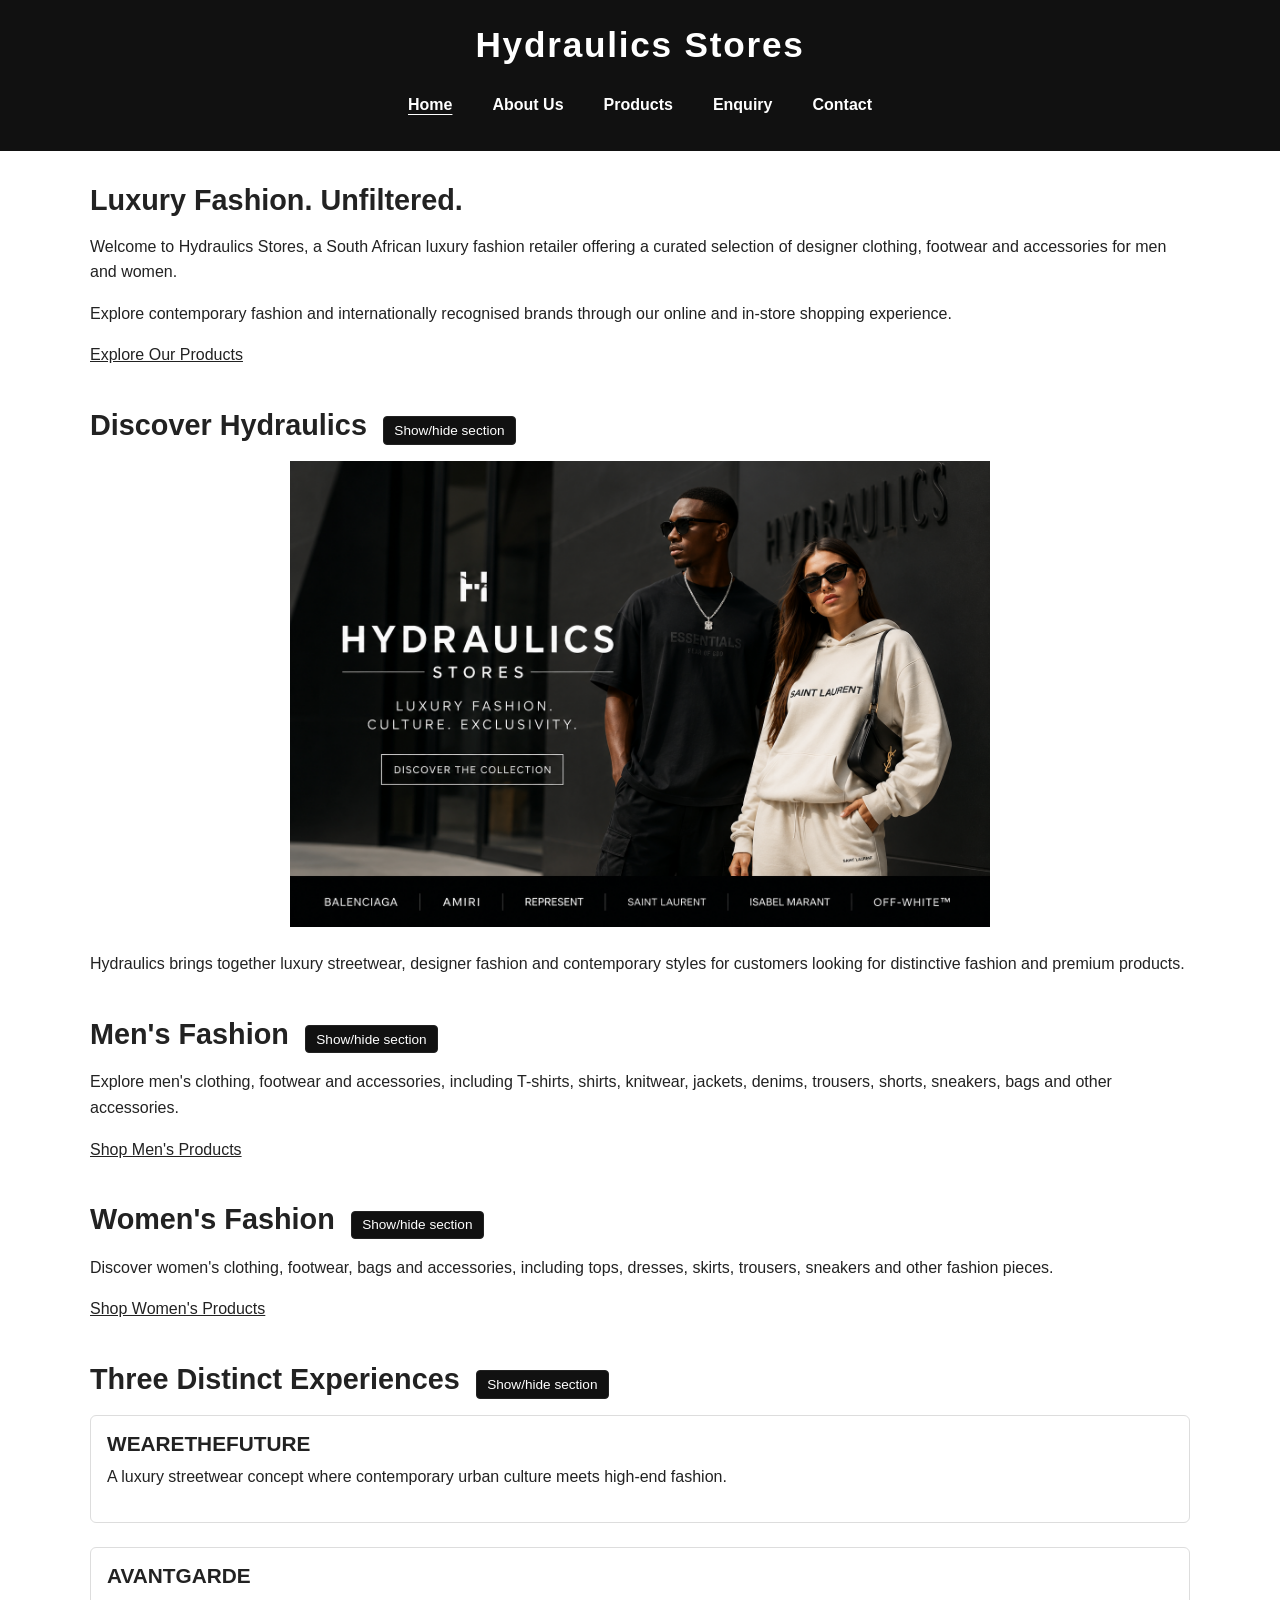
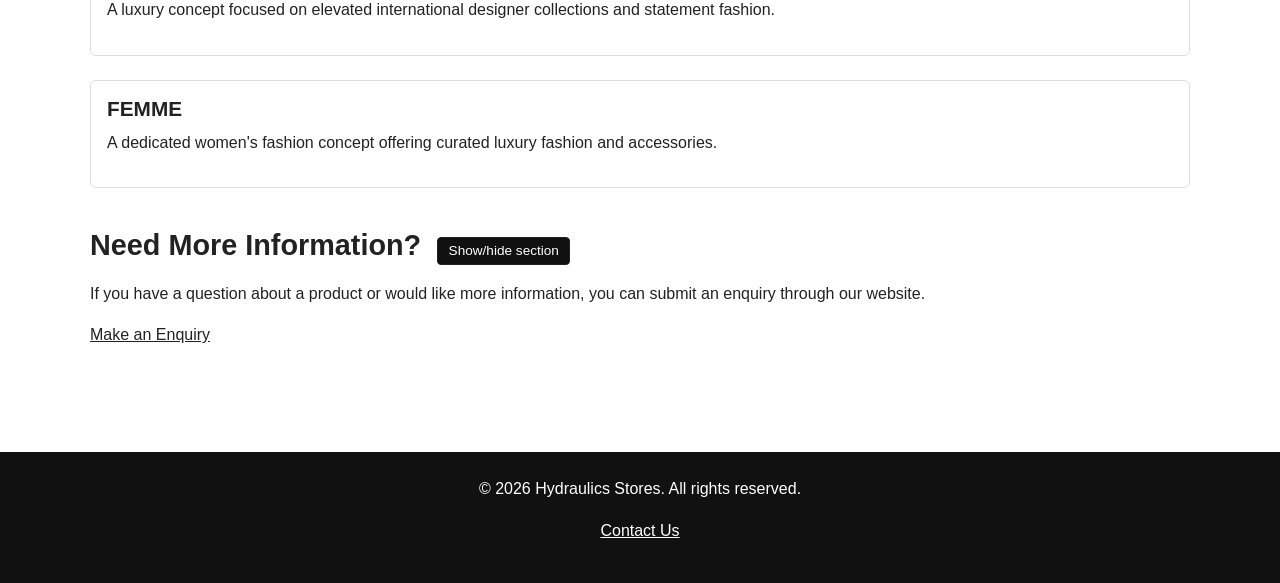
<file: index.html>
<!DOCTYPE html>
<html lang="en">
<head>
    <meta charset="UTF-8">
    <meta name="viewport" content="width=device-width, initial-scale=1.0">
    <meta name="description" content="Explore Hydraulics Stores, a South African fashion retailer offering contemporary clothing, designer footwear, bags and accessories.">
    <meta name="robots" content="index,follow">
    <meta name="theme-color" content="#111111">
    <title>Hydraulics Stores | Designer Fashion, Footwear and Accessories</title>
    <link rel="stylesheet" href="CSS/style.css">
</head>

<body>

    <!-- Header containing the website name and main navigation -->
    <header>

        <h1>Hydraulics Stores</h1>

        <!-- Main navigation menu -->
        <nav>
            <a href="index.html">Home</a>
            <a href="about.html">About Us</a>
            <a href="products.html">Products</a>
            <a href="enquiry.html">Enquiry</a>
            <a href="contact.html">Contact</a>
        </nav>

    </header>

    <!-- Main content of the homepage -->
    <main>

        <!-- Hero section introducing the brand -->
        <section>

            <h2>Luxury Fashion. Unfiltered.</h2>

            <p>
                Welcome to Hydraulics Stores, a South African luxury fashion
                retailer offering a curated selection of designer clothing,
                footwear and accessories for men and women.
            </p>

            <p>
                Explore contemporary fashion and internationally recognised
                brands through our online and in-store shopping experience.
            </p>

            <a href="products.html">Explore Our Products</a>

        </section>

        <!-- Homepage image placeholder -->
        <section>

            <h2>Discover Hydraulics</h2>

            <!-- Replace this placeholder with an appropriately sourced
                 Hydraulics Stores image in the images folder. -->

            <img src="IMAGES/hydraulics-home.png"
     alt="Hydraulics Stores luxury fashion collection"
     width="700">

            <p>
                Hydraulics brings together luxury streetwear, designer
                fashion and contemporary styles for customers looking for
                distinctive fashion and premium products.
            </p>

        </section>

        <!-- Men's fashion section -->
        <section>

            <h2>Men's Fashion</h2>

            <p>
                Explore men's clothing, footwear and accessories, including
                T-shirts, shirts, knitwear, jackets, denims, trousers,
                shorts, sneakers, bags and other accessories.
            </p>

            <a href="products.html">Shop Men's Products</a>

        </section>

        <!-- Women's fashion section -->
        <section>

            <h2>Women's Fashion</h2>

            <p>
                Discover women's clothing, footwear, bags and accessories,
                including tops, dresses, skirts, trousers, sneakers and
                other fashion pieces.
            </p>

            <a href="products.html">Shop Women's Products</a>

        </section>

        <!-- Hydraulics concepts section -->
        <section>

            <h2>Three Distinct Experiences</h2>

            <article>

                <h3>WEARETHEFUTURE</h3>

                <p>
                    A luxury streetwear concept where contemporary urban
                    culture meets high-end fashion.
                </p>

            </article>

            <article>

                <h3>AVANTGARDE</h3>

                <p>
                    A luxury concept focused on elevated international
                    designer collections and statement fashion.
                </p>

            </article>

            <article>

                <h3>FEMME</h3>

                <p>
                    A dedicated women's fashion concept offering curated
                    luxury fashion and accessories.
                </p>

            </article>

        </section>

        <!-- Call to action -->
        <section>

            <h2>Need More Information?</h2>

            <p>
                If you have a question about a product or would like more
                information, you can submit an enquiry through our website.
            </p>

            <a href="enquiry.html">Make an Enquiry</a>

        </section>

    </main>

    <!-- Footer -->
    <footer>

        <p>
            &copy; 2026 Hydraulics Stores. All rights reserved.
        </p>

        <p>
            <a href="contact.html">Contact Us</a>
        </p>

    </footer>

    <script src="JS/script.js" defer></script>
</body>
</html>
</file>
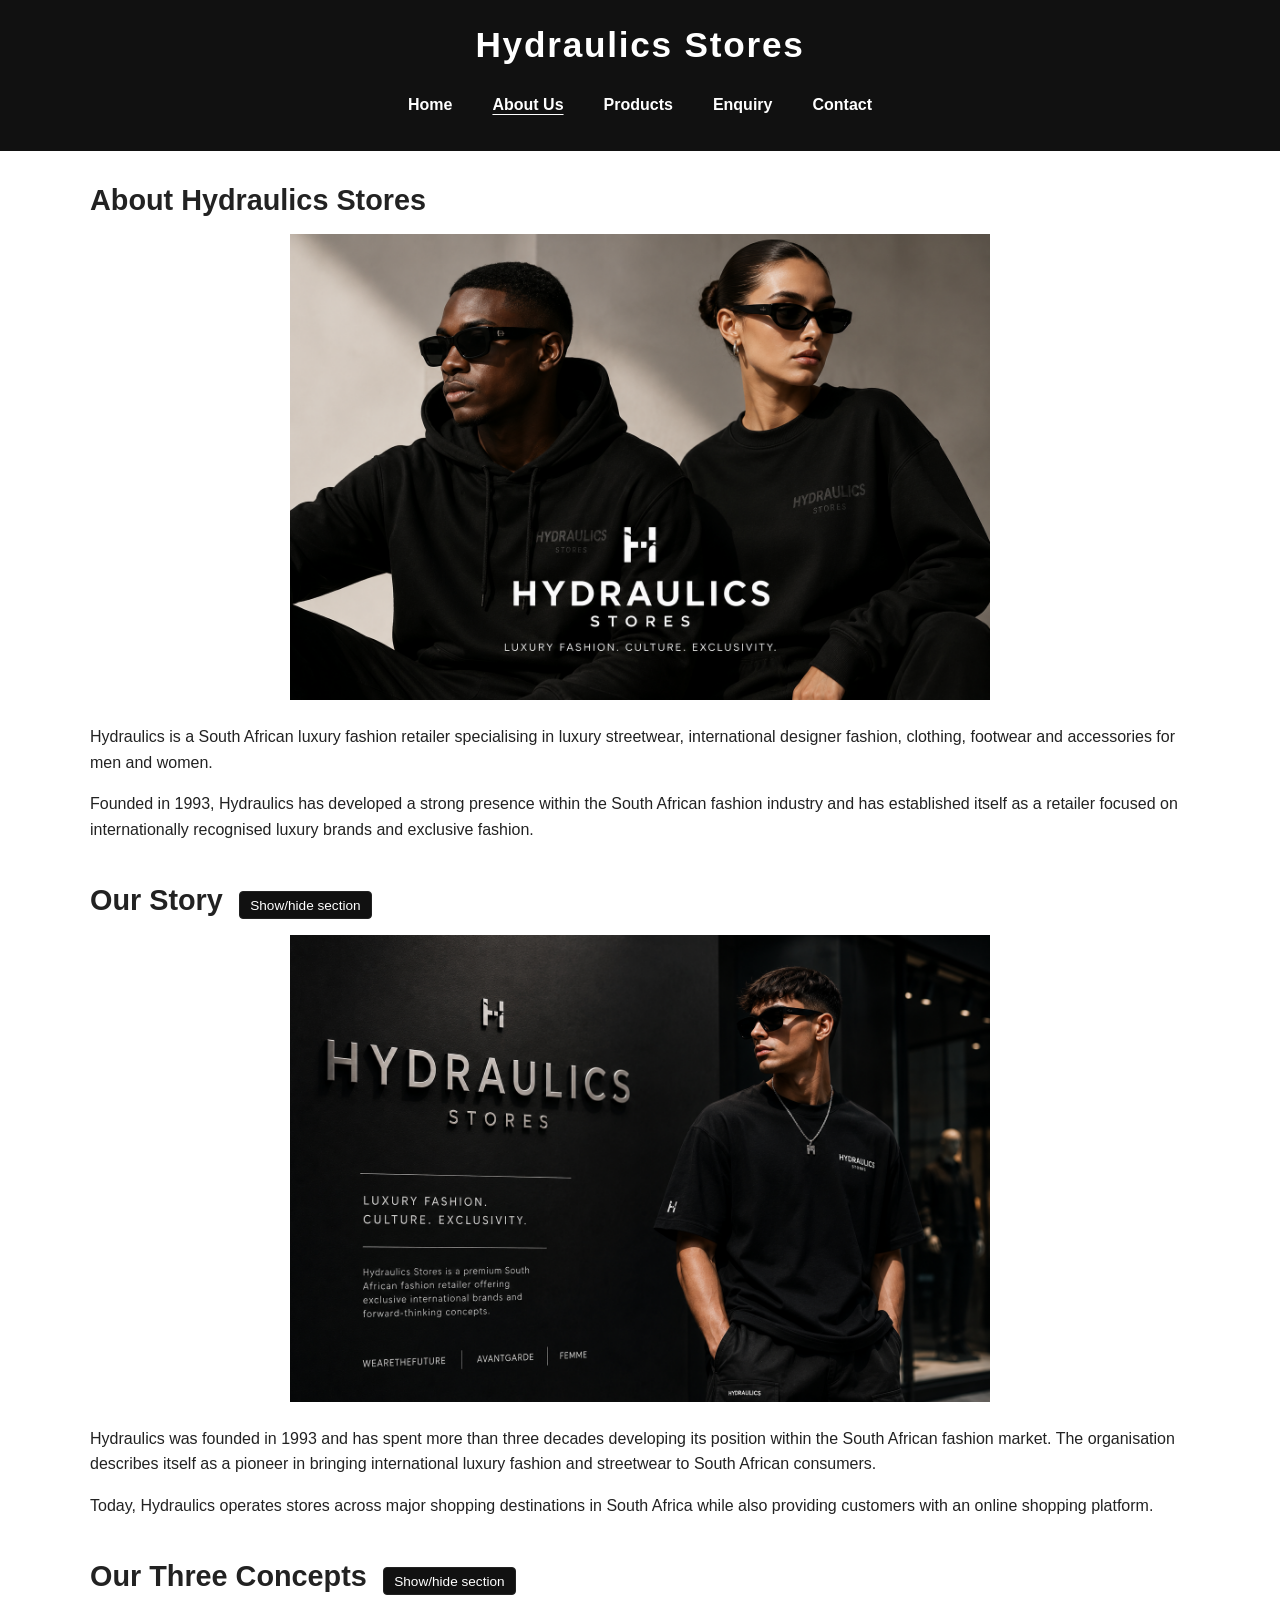
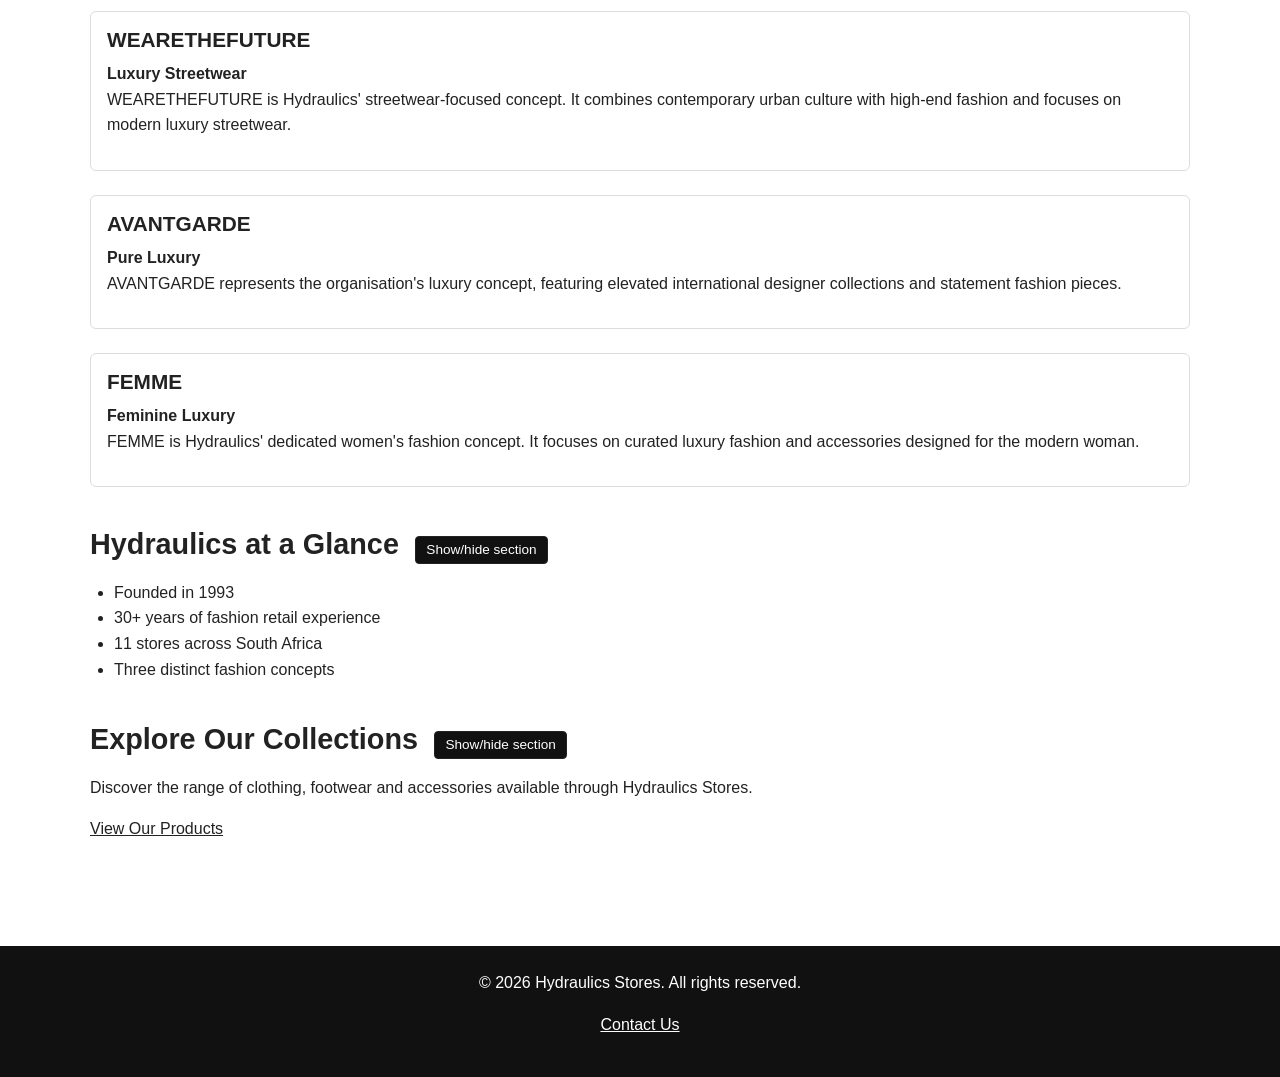
<file: about.html>
<!DOCTYPE html>
<html lang="en">
<head>
    <meta charset="UTF-8">
    <meta name="viewport" content="width=device-width, initial-scale=1.0">
    <meta name="description" content="Learn about Hydraulics Stores, its fashion identity, retail background and contemporary designer clothing, footwear and accessories.">
    <meta name="robots" content="index,follow">
    <meta name="theme-color" content="#111111">
    <title>About Hydraulics Stores | Our Story and Fashion Concepts</title>
    <link rel="stylesheet" href="CSS/style.css">
</head>

<body>

    <!-- Header containing the website name and main navigation -->
    <header>

        <h1>Hydraulics Stores</h1>

        <!-- Main navigation menu -->
        <nav>
            <a href="index.html">Home</a>
            <a href="about.html">About Us</a>
            <a href="products.html">Products</a>
            <a href="enquiry.html">Enquiry</a>
            <a href="contact.html">Contact</a>
        </nav>

    </header>

    <!-- Main content of the About Us page -->
    <main>

        <!-- Introduction to Hydraulics Stores -->
        <section>

            <h2>About Hydraulics Stores</h2>
             <img src="IMAGES/hydraulics-brand.png"
     alt="Hydraulics Stores brand and fashion collection"
     width="700">
            <p>
                Hydraulics is a South African luxury fashion retailer
                specialising in luxury streetwear, international designer
                fashion, clothing, footwear and accessories for men and women.
            </p>

            <p>
                Founded in 1993, Hydraulics has developed a strong presence
                within the South African fashion industry and has established
                itself as a retailer focused on internationally recognised
                luxury brands and exclusive fashion.
            </p>

        </section>

        <!-- Organisation history -->
        <section>

            <h2>Our Story</h2>
             <img src="IMAGES/hydraulics-about.png"
     alt="Hydraulics Stores fashion and brand story"
     width="700">
            <p>
                Hydraulics was founded in 1993 and has spent more than three
                decades developing its position within the South African
                fashion market. The organisation describes itself as a
                pioneer in bringing international luxury fashion and
                streetwear to South African consumers.
            </p>

            <p>
                Today, Hydraulics operates stores across major shopping
                destinations in South Africa while also providing customers
                with an online shopping platform.
            </p>

        </section>

        <!-- Organisation concepts -->
        <section>

            <h2>Our Three Concepts</h2>

            <!-- WEARETHEFUTURE -->
            <article>

                <h3>WEARETHEFUTURE</h3>

                <h4>Luxury Streetwear</h4>

                <p>
                    WEARETHEFUTURE is Hydraulics' streetwear-focused concept.
                    It combines contemporary urban culture with high-end
                    fashion and focuses on modern luxury streetwear.
                </p>

            </article>

            <!-- AVANTGARDE -->
            <article>

                <h3>AVANTGARDE</h3>

                <h4>Pure Luxury</h4>

                <p>
                    AVANTGARDE represents the organisation's luxury concept,
                    featuring elevated international designer collections
                    and statement fashion pieces.
                </p>

            </article>

            <!-- FEMME -->
            <article>

                <h3>FEMME</h3>

                <h4>Feminine Luxury</h4>

                <p>
                    FEMME is Hydraulics' dedicated women's fashion concept.
                    It focuses on curated luxury fashion and accessories
                    designed for the modern woman.
                </p>

            </article>

        </section>

        <!-- Organisation statistics -->
        <section>

            <h2>Hydraulics at a Glance</h2>

            <ul>
                <li>Founded in 1993</li>
                <li>30+ years of fashion retail experience</li>
                <li>11 stores across South Africa</li>
                <li>Three distinct fashion concepts</li>
            </ul>

        </section>

        <!-- Link to products -->
        <section>

            <h2>Explore Our Collections</h2>

            <p>
                Discover the range of clothing, footwear and accessories
                available through Hydraulics Stores.
            </p>

            <a href="products.html">View Our Products</a>

        </section>

    </main>

    <!-- Footer -->
    <footer>

        <p>
            &copy; 2026 Hydraulics Stores. All rights reserved.
        </p>

        <p>
            <a href="contact.html">Contact Us</a>
        </p>

    </footer>

    <script src="JS/script.js" defer></script>
</body>
</html>
</file>
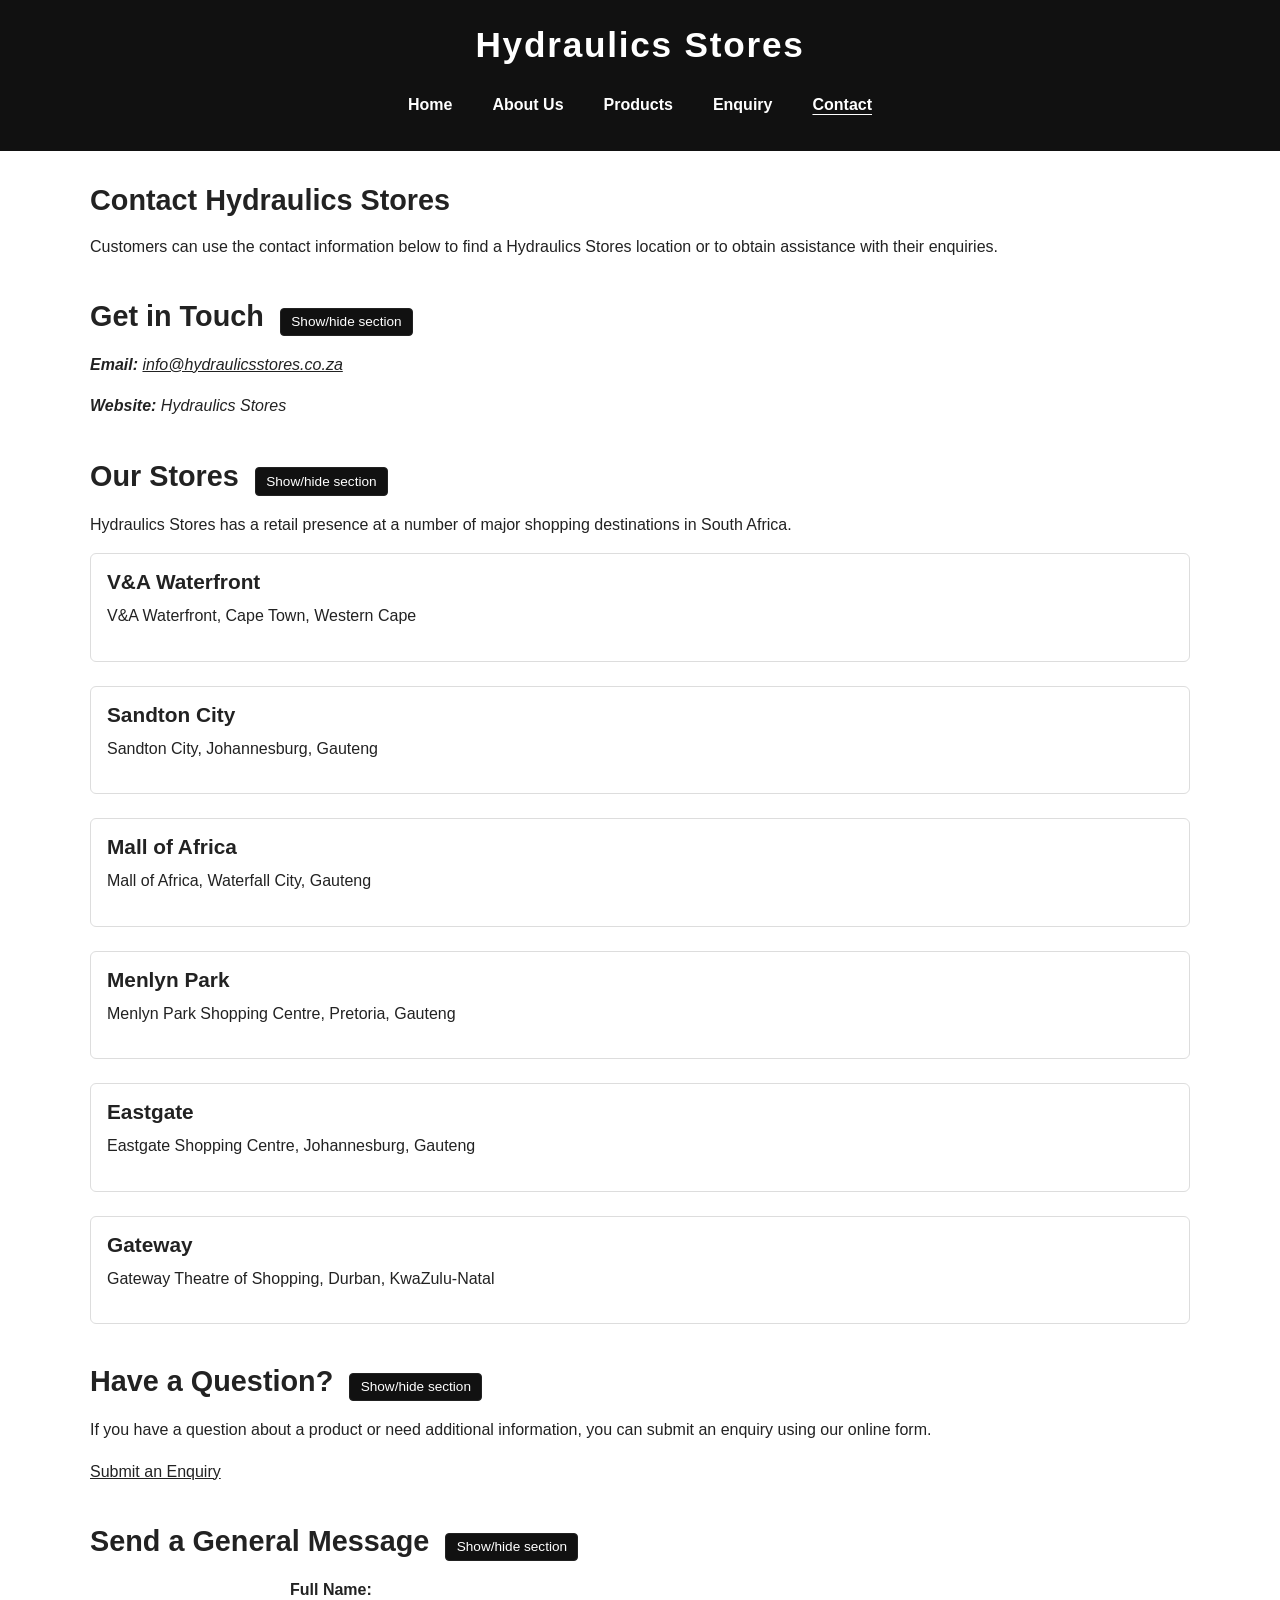
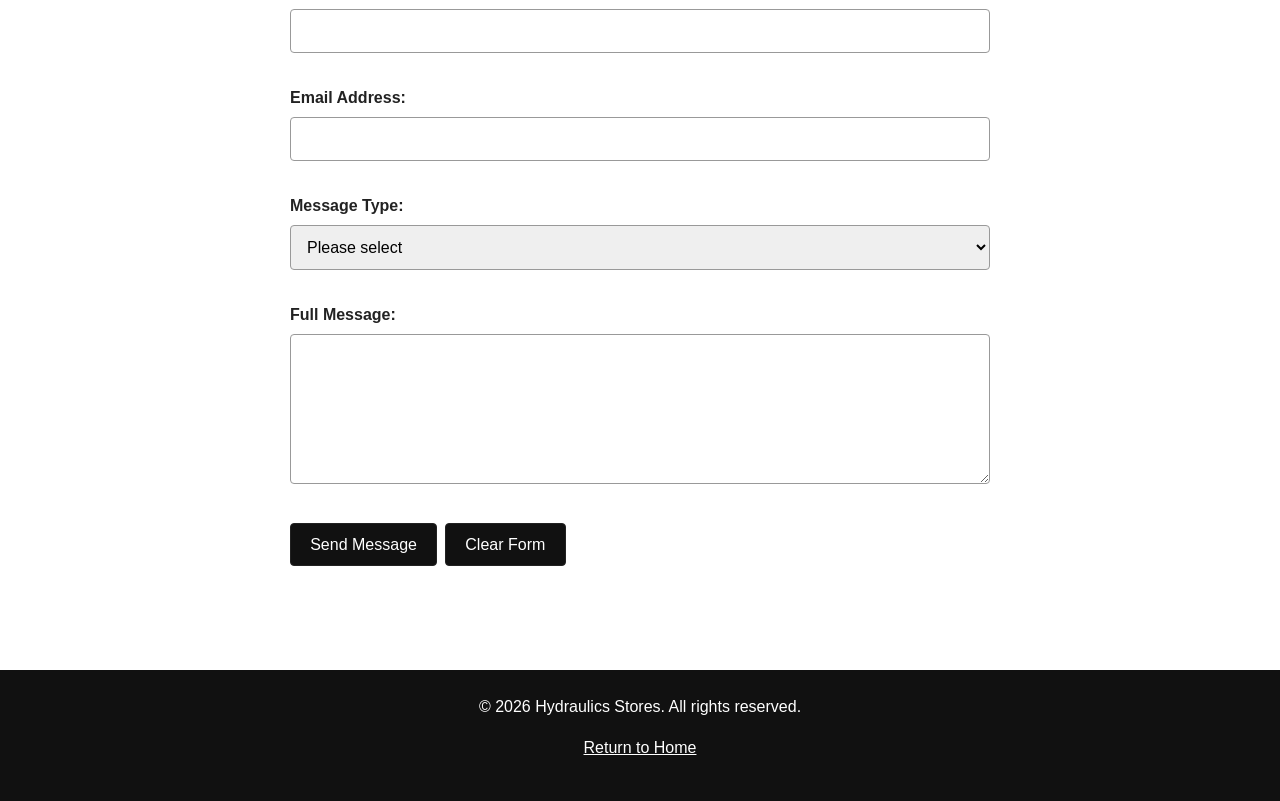
<file: contact.html>
<!DOCTYPE html>
<html lang="en">
<head>
    <meta charset="UTF-8">
    <meta name="viewport" content="width=device-width, initial-scale=1.0">
    <meta name="description" content="Find Hydraulics Stores contact information and send a general message or customer enquiry.">
    <meta name="robots" content="index,follow">
    <meta name="theme-color" content="#111111">
    <title>Contact Hydraulics Stores | Customer Enquiries</title>
    <link rel="stylesheet" href="CSS/style.css">
</head>

<body>

    <!-- Header containing the website name and main navigation -->
    <header>

        <h1>Hydraulics Stores</h1>

        <!-- Main navigation menu -->
        <nav>
            <a href="index.html">Home</a>
            <a href="about.html">About Us</a>
            <a href="products.html">Products</a>
            <a href="enquiry.html">Enquiry</a>
            <a href="contact.html">Contact</a>
        </nav>

    </header>

    <!-- Main content of the Contact page -->
    <main>

        <!-- Contact introduction -->
        <section>

            <h2>Contact Hydraulics Stores</h2>

            <p>
                Customers can use the contact information below to find
                a Hydraulics Stores location or to obtain assistance with
                their enquiries.
            </p>

        </section>

        <!-- General contact information -->
        <section>

            <h2>Get in Touch</h2>

            <address>

                <p>
                    <strong>Email:</strong>
                    <a href="mailto:info@hydraulicsstores.co.za">
                        info@hydraulicsstores.co.za
                    </a>
                </p>

                <p>
                    <strong>Website:</strong>
                    Hydraulics Stores
                </p>

            </address>

        </section>

        <!-- Store locations -->
        <section>

            <h2>Our Stores</h2>

            <p>
                Hydraulics Stores has a retail presence at a number of
                major shopping destinations in South Africa.
            </p>

            <!-- V&A Waterfront -->
            <article>

                <h3>V&A Waterfront</h3>

                <p>
                    V&A Waterfront, Cape Town, Western Cape
                </p>

            </article>

            <!-- Sandton City -->
            <article>

                <h3>Sandton City</h3>

                <p>
                    Sandton City, Johannesburg, Gauteng
                </p>

            </article>

            <!-- Mall of Africa -->
            <article>

                <h3>Mall of Africa</h3>

                <p>
                    Mall of Africa, Waterfall City, Gauteng
                </p>

            </article>

            <!-- Menlyn Park -->
            <article>

                <h3>Menlyn Park</h3>

                <p>
                    Menlyn Park Shopping Centre, Pretoria, Gauteng
                </p>

            </article>

            <!-- Eastgate -->
            <article>

                <h3>Eastgate</h3>

                <p>
                    Eastgate Shopping Centre, Johannesburg, Gauteng
                </p>

            </article>

            <!-- Gateway -->
            <article>

                <h3>Gateway</h3>

                <p>
                    Gateway Theatre of Shopping, Durban, KwaZulu-Natal
                </p>

            </article>

        </section>

        <!-- Enquiry call to action -->
        <section>

            <h2>Have a Question?</h2>

            <p>
                If you have a question about a product or need additional
                information, you can submit an enquiry using our online form.
            </p>

            <a href="enquiry.html">Submit an Enquiry</a>

        </section>


        <section aria-labelledby="contact-form-heading">
            <h2 id="contact-form-heading">Send a General Message</h2>
            <form action="#" method="post" id="contact-form">
                <p><label for="contact-name">Full Name:</label><input type="text" id="contact-name" name="name" autocomplete="name" minlength="2" maxlength="80" required></p>
                <p><label for="contact-email">Email Address:</label><input type="email" id="contact-email" name="email" autocomplete="email" maxlength="254" required></p>
                <p><label for="message-type">Message Type:</label><select id="message-type" name="message-type" required><option value="">Please select</option><option value="general">General question</option><option value="product">Product question</option><option value="store">Store information</option><option value="feedback">Feedback</option></select></p>
                <p><label for="contact-message">Full Message:</label><textarea id="contact-message" name="message" rows="6" minlength="10" maxlength="1500" required></textarea></p>
                <p><button type="submit">Send Message</button><button type="reset">Clear Form</button></p>
            </form>
        </section>

    </main>

    <!-- Footer -->
    <footer>

        <p>
            &copy; 2026 Hydraulics Stores. All rights reserved.
        </p>

        <p>
            <a href="index.html">Return to Home</a>
        </p>

    </footer>

    <script src="JS/script.js" defer></script>
</body>
</html>
</file>
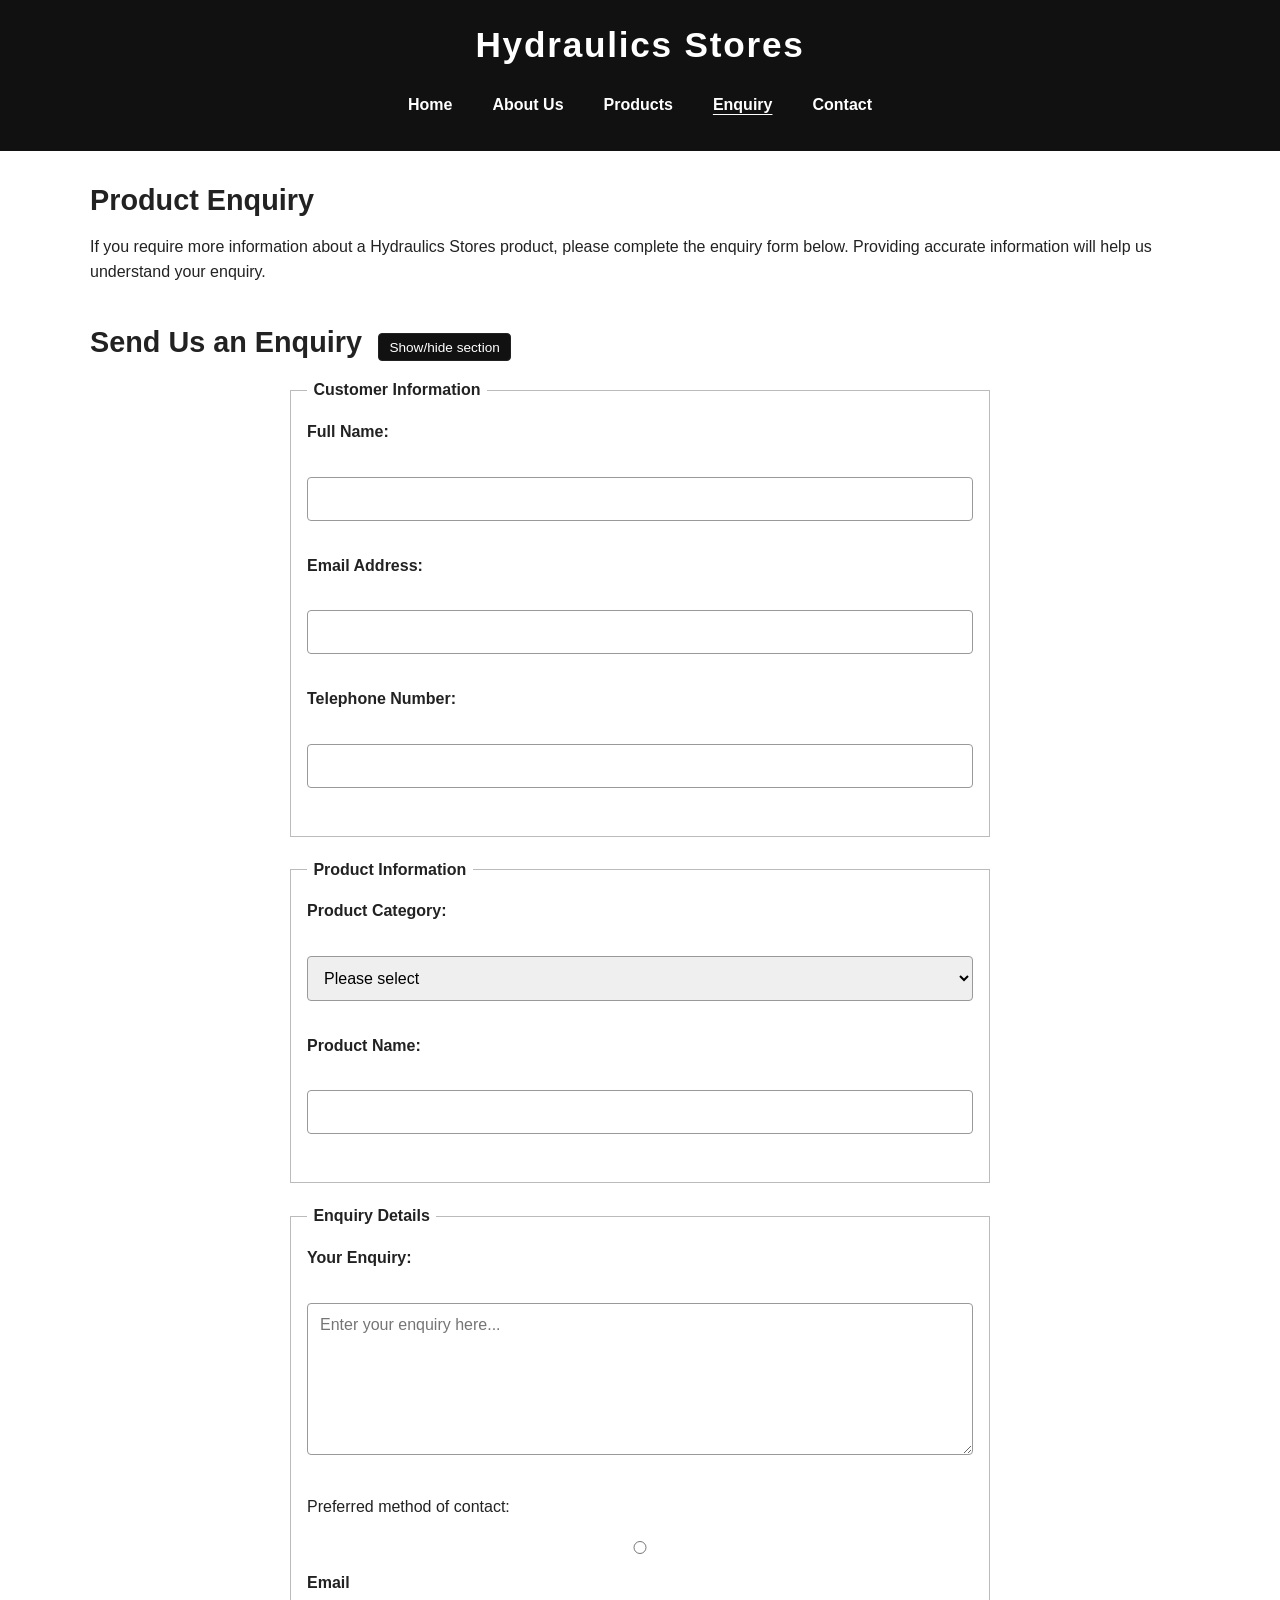
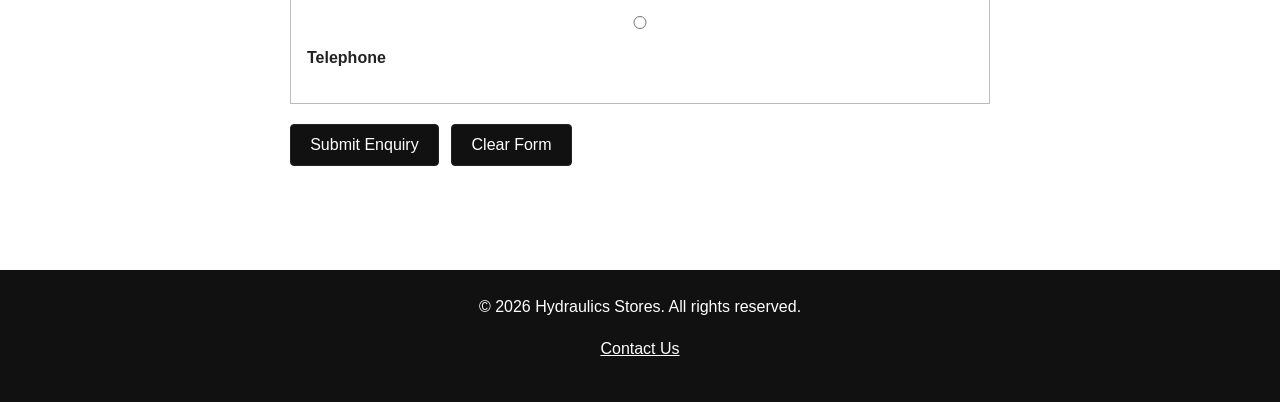
<file: enquiry.html>
<!DOCTYPE html>
<html lang="en">
<head>
    <meta charset="UTF-8">
    <meta name="viewport" content="width=device-width, initial-scale=1.0">
    <meta name="description" content="Ask a question about clothing, footwear, accessories or brands featured on the Hydraulics Stores website.">
    <meta name="robots" content="index,follow">
    <meta name="theme-color" content="#111111">
    <title>Product Enquiry | Hydraulics Stores</title>
    <link rel="stylesheet" href="CSS/style.css">
</head>

<body>

    <!-- Header containing the website name and navigation -->
    <header>
        <h1>Hydraulics Stores</h1>

        <!-- Main navigation menu -->
        <nav>
            <a href="index.html">Home</a>
            <a href="about.html">About Us</a>
            <a href="products.html">Products</a>
            <a href="enquiry.html">Enquiry</a>
            <a href="contact.html">Contact</a>
        </nav>
    </header>

    <!-- Main content of the enquiry page -->
    <main>

        <!-- Introduction to the enquiry page -->
        <section>
            <h2>Product Enquiry</h2>

            <p>
                If you require more information about a Hydraulics Stores
                product, please complete the enquiry form below. Providing
                accurate information will help us understand your enquiry.
            </p>
        </section>

        <!-- Customer enquiry form -->
        <section>
            <h2>Send Us an Enquiry</h2>

            <form action="#" method="post" id="enquiry-form">

                <!-- Personal information -->
                <fieldset>

                    <legend>Customer Information</legend>

                    <p>
                        <label for="full-name">Full Name:</label><br>
                        <input
                            type="text"
                            id="full-name"
                            name="full-name"
                            minlength="2" maxlength="80" autocomplete="name" required
                        >
                    </p>

                    <p>
                        <label for="email">Email Address:</label><br>
                        <input
                            type="email"
                            id="email"
                            name="email"
                            maxlength="254" autocomplete="email" required
                        >
                    </p>

                    <p>
                        <label for="phone">Telephone Number:</label><br>
                        <input
                            type="tel"
                            id="phone"
                            name="phone"
                            autocomplete="tel"
                        >
                    </p>

                </fieldset>

                <!-- Product information -->
                <fieldset>

                    <legend>Product Information</legend>

                    <p>
                        <label for="category">Product Category:</label><br>

                        <select id="category" name="category" required>
                            <option value="">Please select</option>
                            <option value="mens">Men's Fashion</option>
                            <option value="womens">Women's Fashion</option>
                            <option value="footwear">Footwear</option>
                            <option value="accessories">Accessories</option>
                        </select>
                    </p>

                    <p>
                        <label for="product">Product Name:</label><br>
                        <input
                            type="text"
                            id="product"
                            name="product"
                            maxlength="100"
                        >
                    </p>

                </fieldset>

                <!-- Enquiry details -->
                <fieldset>

                    <legend>Enquiry Details</legend>

                    <p>
                        <label for="message">Your Enquiry:</label><br>

                        <textarea
                            id="message"
                            name="message"
                            minlength="10" maxlength="1500"
                            rows="7"
                            cols="50"
                            placeholder="Enter your enquiry here..."
                            required
                        ></textarea>
                    </p>

                    <p>
                        Preferred method of contact:
                    </p>

                    <p>
                        <input
                            type="radio"
                            id="email-contact"
                            name="contact-method"
                            value="email"
                        >

                        <label for="email-contact">Email</label>
                    </p>

                    <p>
                        <input
                            type="radio"
                            id="phone-contact"
                            name="contact-method"
                            value="phone"
                        >

                        <label for="phone-contact">Telephone</label>
                    </p>

                </fieldset>

                <!-- Form controls -->
                <p>
                    <button type="submit">Submit Enquiry</button>
                    <button type="reset">Clear Form</button>
                </p>

            </form>

        </section>

    </main>

    <!-- Footer -->
    <footer>

        <p>
            &copy; 2026 Hydraulics Stores. All rights reserved.
        </p>

        <p>
            <a href="contact.html">Contact Us</a>
        </p>

    </footer>

    <script src="JS/script.js" defer></script>
</body>
</html>
</file>
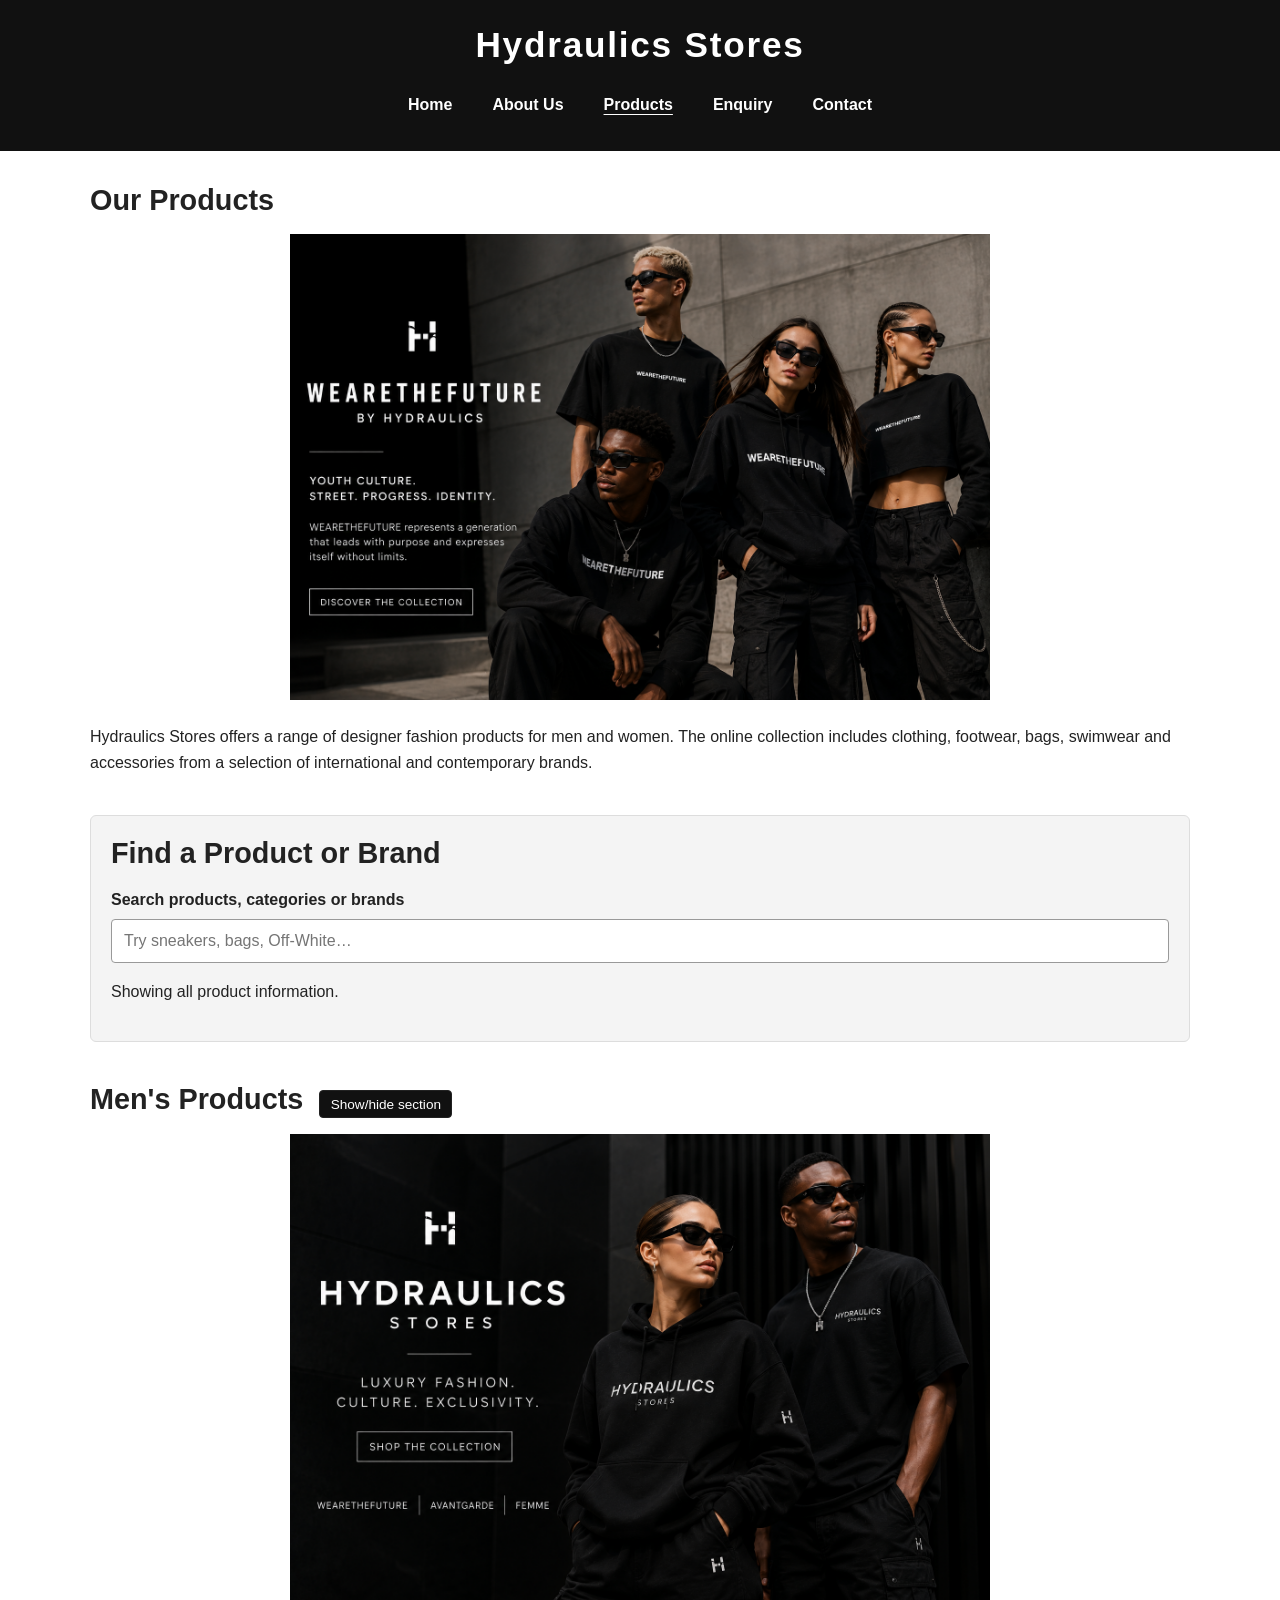
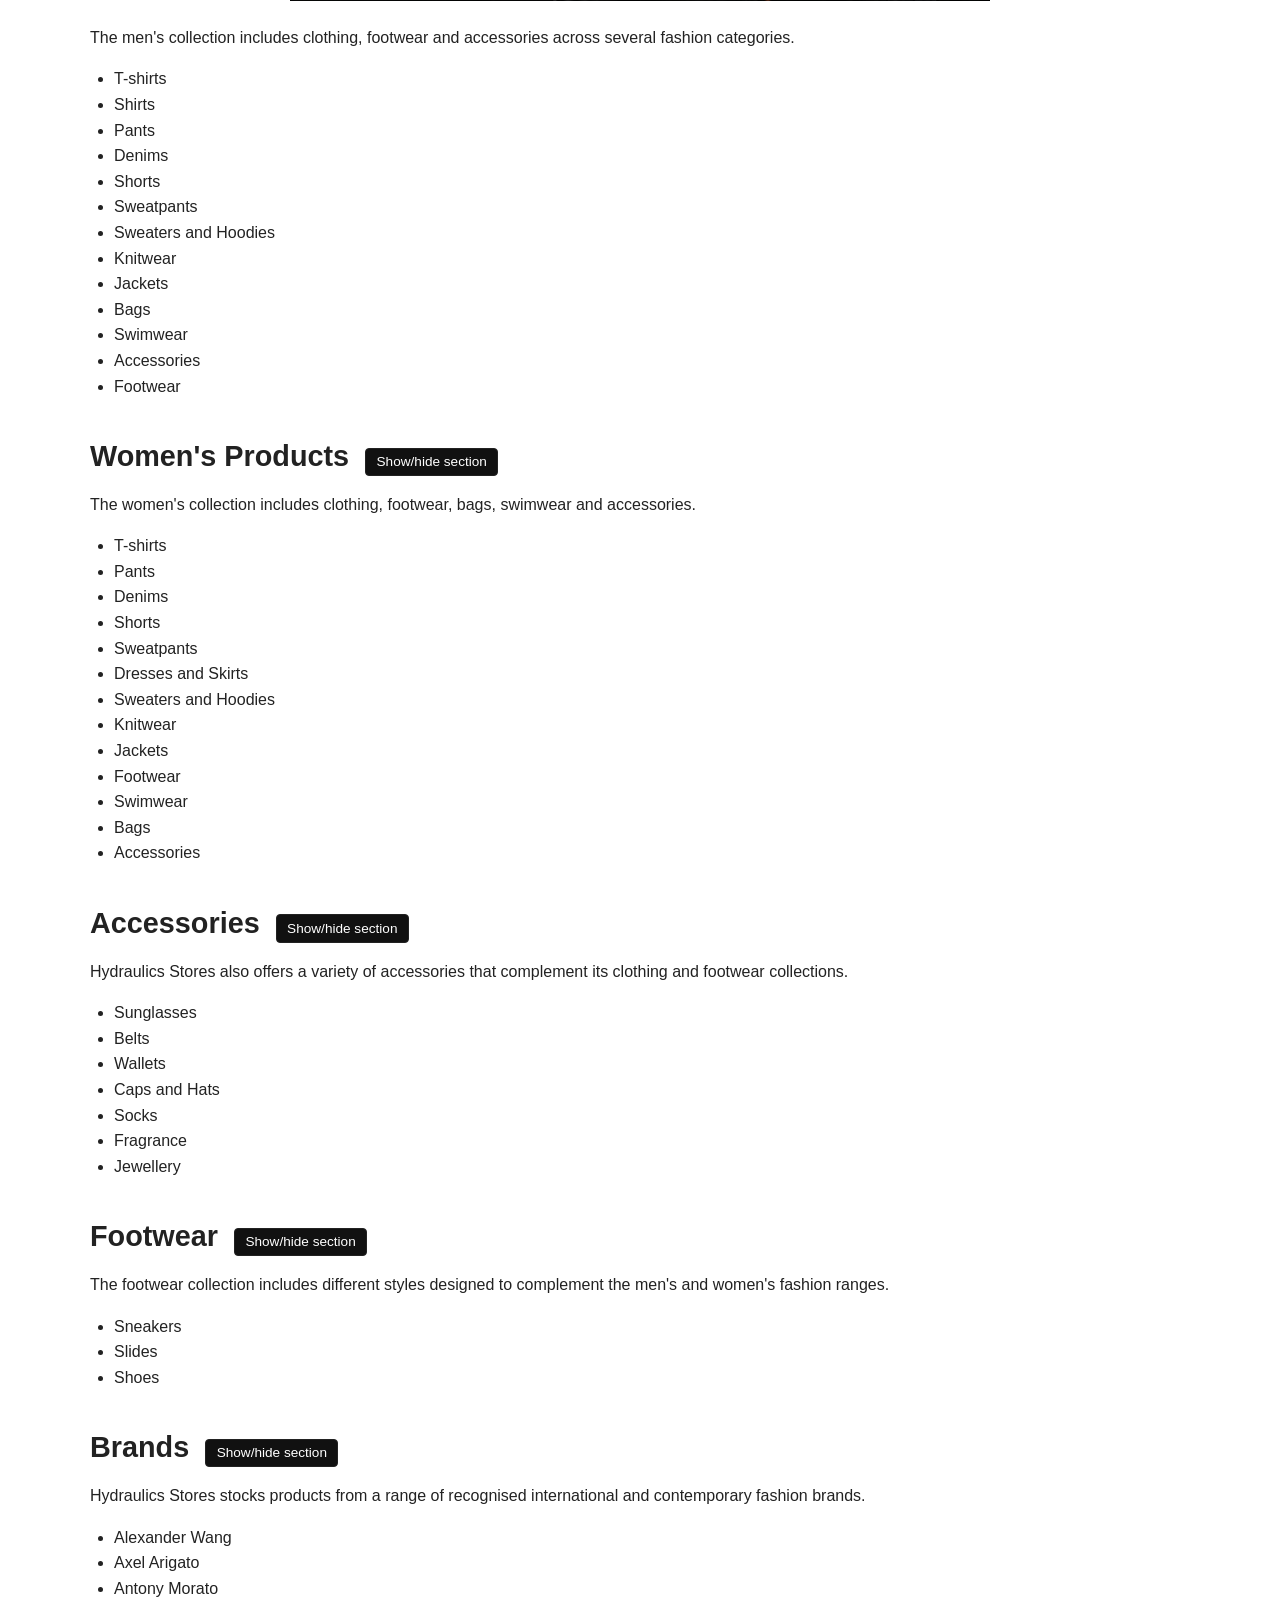
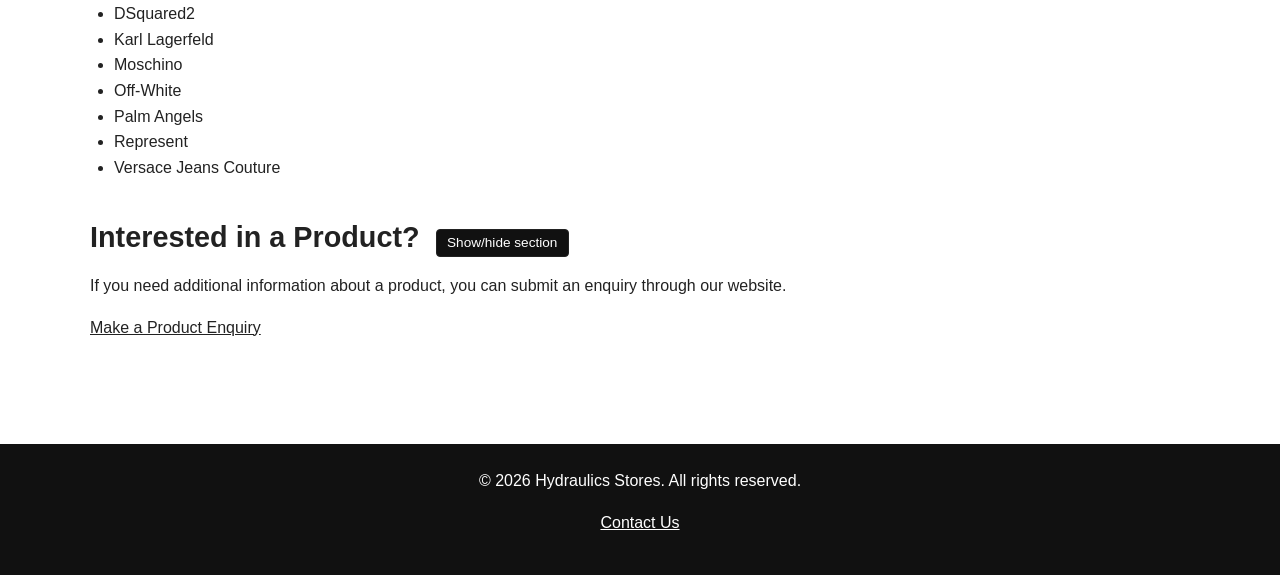
<file: products.html>
<!DOCTYPE html>
<html lang="en">
<head>
    <meta charset="UTF-8">
    <meta name="viewport" content="width=device-width, initial-scale=1.0">
    <meta name="description" content="Browse men’s and women’s clothing, footwear, bags, swimwear, accessories and selected international fashion brands at Hydraulics Stores.">
    <meta name="robots" content="index,follow">
    <meta name="theme-color" content="#111111">
    <title>Products | Hydraulics Stores Fashion and Accessories</title>
    <link rel="stylesheet" href="CSS/style.css">
</head>

<body>

    <!-- Header containing the website name and main navigation -->
    <header>

        <h1>Hydraulics Stores</h1>

        <!-- Main navigation menu -->
        <nav>
            <a href="index.html">Home</a>
            <a href="about.html">About Us</a>
            <a href="products.html">Products</a>
            <a href="enquiry.html">Enquiry</a>
            <a href="contact.html">Contact</a>
        </nav>

    </header>

    <!-- Main content of the Products page -->
    <main>

        <!-- Introduction to the products -->
        <section>

            <h2>Our Products</h2>
             <img src="IMAGES/hydraulics-products.png"
     alt="Hydraulics Stores product collection"
     width="700">
            <p>
                Hydraulics Stores offers a range of designer fashion products
                for men and women. The online collection includes clothing,
                footwear, bags, swimwear and accessories from a selection of
                international and contemporary brands.
            </p>

        </section>

        <!-- Men's products -->
        <section>

            <h2>Men's Products</h2>
             <img src="IMAGES/hydraulics-fashion.png"
     alt="Hydraulics men's and contemporary fashion"
     width="700">
            <p>
                The men's collection includes clothing, footwear and
                accessories across several fashion categories.
            </p>

            <ul>
                <li>T-shirts</li>
                <li>Shirts</li>
                <li>Pants</li>
                <li>Denims</li>
                <li>Shorts</li>
                <li>Sweatpants</li>
                <li>Sweaters and Hoodies</li>
                <li>Knitwear</li>
                <li>Jackets</li>
                <li>Bags</li>
                <li>Swimwear</li>
                <li>Accessories</li>
                <li>Footwear</li>
            </ul>

        </section>

        <!-- Women's products -->
        <section>

            <h2>Women's Products</h2>

            <p>
                The women's collection includes clothing, footwear, bags,
                swimwear and accessories.
            </p>

            <ul>
                <li>T-shirts</li>
                <li>Pants</li>
                <li>Denims</li>
                <li>Shorts</li>
                <li>Sweatpants</li>
                <li>Dresses and Skirts</li>
                <li>Sweaters and Hoodies</li>
                <li>Knitwear</li>
                <li>Jackets</li>
                <li>Footwear</li>
                <li>Swimwear</li>
                <li>Bags</li>
                <li>Accessories</li>
            </ul>

        </section>

        <!-- Accessories -->
        <section>

            <h2>Accessories</h2>

            <p>
                Hydraulics Stores also offers a variety of accessories that
                complement its clothing and footwear collections.
            </p>

            <ul>
                <li>Sunglasses</li>
                <li>Belts</li>
                <li>Wallets</li>
                <li>Caps and Hats</li>
                <li>Socks</li>
                <li>Fragrance</li>
                <li>Jewellery</li>
            </ul>

        </section>

        <!-- Footwear -->
        <section>

            <h2>Footwear</h2>

            <p>
                The footwear collection includes different styles designed
                to complement the men's and women's fashion ranges.
            </p>

            <ul>
                <li>Sneakers</li>
                <li>Slides</li>
                <li>Shoes</li>
            </ul>

        </section>

        <!-- Brands -->
        <section>

            <h2>Brands</h2>

            <p>
                Hydraulics Stores stocks products from a range of recognised
                international and contemporary fashion brands.
            </p>

            <ul>
                <li>Alexander Wang</li>
                <li>Axel Arigato</li>
                <li>Antony Morato</li>
                <li>DSquared2</li>
                <li>Karl Lagerfeld</li>
                <li>Moschino</li>
                <li>Off-White</li>
                <li>Palm Angels</li>
                <li>Represent</li>
                <li>Versace Jeans Couture</li>
            </ul>

        </section>

        <!-- Product enquiry call to action -->
        <section>

            <h2>Interested in a Product?</h2>

            <p>
                If you need additional information about a product, you can
                submit an enquiry through our website.
            </p>

            <a href="enquiry.html">Make a Product Enquiry</a>

        </section>

    </main>

    <!-- Footer -->
    <footer>

        <p>
            &copy; 2026 Hydraulics Stores. All rights reserved.
        </p>

        <p>
            <a href="contact.html">Contact Us</a>
        </p>

    </footer>

    <script src="JS/script.js" defer></script>
</body>
</html>
</file>
<file: CSS/style.css>
/* =========================================
   HYDRAULICS STORES WEBSITE
   Part 2 - CSS Styling and Responsive Design
   ========================================= */

/* ---------- CSS RESET ---------- */

* {
    margin: 0;
    padding: 0;
    box-sizing: border-box;
}


/* ---------- SITE-WIDE DEFAULTS ---------- */

html {
    font-size: 16px;
    scroll-behavior: smooth;
}

body {
    font-family: Arial, Helvetica, sans-serif;
    font-size: 1rem;
    line-height: 1.6;
    color: #222;
    background-color: #ffffff;
}


/* ---------- GENERAL ELEMENTS ---------- */

img {
    max-width: 100%;
    height: auto;
    display: block;
}

a {
    color: #222;
}

p {
    margin-bottom: 1rem;
}

h1,
h2,
h3 {
    line-height: 1.2;
    margin-bottom: 1rem;
}

h1 {
    font-size: 2.2rem;
}

h2 {
    font-size: 1.8rem;
}

h3 {
    font-size: 1.3rem;
}

ul {
    margin-bottom: 1rem;
    padding-left: 1.5rem;
}


/* ---------- HEADER ---------- */

header {
    background-color: #111;
    color: #ffffff;
    padding: 1.5rem;
    text-align: center;
}

header h1 {
    margin-bottom: 1rem;
    letter-spacing: 0.05em;
}


/* ---------- NAVIGATION ---------- */

nav {
    display: flex;
    justify-content: center;
    align-items: center;
    flex-wrap: wrap;
    gap: 0.5rem;
}

nav a {
    color: #ffffff;
    text-decoration: none;
    font-weight: 600;
    padding: 0.6rem 1rem;
    border-radius: 4px;
}

nav a:hover,
nav a:focus {
    background-color: #444;
    text-decoration: underline;
}

nav a:active {
    background-color: #666;
}


/* ---------- MAIN CONTENT ---------- */

main {
    width: min(1100px, 92%);
    margin: 0 auto;
    padding: 2rem 0;
}

section {
    margin-bottom: 2.5rem;
}

section img {
    width: 700px;
    max-width: 100%;
    height: auto;
    margin: 1rem auto 1.5rem;
}


/* ---------- PRODUCT CONTENT ---------- */

article {
    margin-bottom: 1.5rem;
    padding: 1rem;
    border: 1px solid #dddddd;
    border-radius: 6px;
}

article h3 {
    margin-bottom: 0.5rem;
}


/* ---------- FORMS ---------- */

form {
    max-width: 700px;
    margin: 0 auto;
}

label {
    display: block;
    font-weight: 600;
    margin-bottom: 0.4rem;
}

input,
textarea,
select {
    width: 100%;
    padding: 0.75rem;
    margin-bottom: 1rem;
    font-family: inherit;
    font-size: 1rem;
    border: 1px solid #999;
    border-radius: 4px;
}

textarea {
    min-height: 150px;
    resize: vertical;
}

input:focus,
textarea:focus,
select:focus {
    outline: 2px solid #222;
    outline-offset: 2px;
}


/* ---------- BUTTONS ---------- */

button,
input[type="submit"],
input[type="reset"] {
    padding: 0.7rem 1.2rem;
    margin-right: 0.5rem;
    border: 1px solid #222;
    border-radius: 4px;
    background-color: #111;
    color: #ffffff;
    font-size: 1rem;
    cursor: pointer;
}

button:hover,
input[type="submit"]:hover,
input[type="reset"]:hover {
    background-color: #444;
}


/* ---------- FOOTER ---------- */

footer {
    background-color: #111;
    color: #ffffff;
    text-align: center;
    padding: 1.5rem;
    margin-top: 2rem;
}

footer a {
    color: #ffffff;
}


/* ---------- RESPONSIVE DESIGN ---------- */

/* Tablet */
@media (max-width: 768px) {

    h1 {
        font-size: 2rem;
    }

    h2 {
        font-size: 1.6rem;
    }

    main {
        width: 94%;
    }

    nav {
        gap: 0.25rem;
    }

    nav a {
        padding: 0.5rem 0.75rem;
    }
}


/* Mobile */
@media (max-width: 480px) {

    body {
        font-size: 0.95rem;
    }

    header {
        padding: 1rem;
    }

    h1 {
        font-size: 1.7rem;
    }

    h2 {
        font-size: 1.4rem;
    }

    h3 {
        font-size: 1.15rem;
    }

    main {
        width: 92%;
        padding: 1.5rem 0;
    }

    nav {
        flex-direction: column;
        width: 100%;
    }

    nav a {
        width: 100%;
        text-align: center;
    }

    button,
    input[type="submit"],
    input[type="reset"] {
        width: 100%;
        margin-bottom: 0.5rem;
        margin-right: 0;
    }
}

/* ---------- PART 3: INTERACTION, ACCESSIBILITY AND FORM FEEDBACK ---------- */
[hidden] { display: none !important; }
nav a[aria-current="page"] { text-decoration: underline; text-underline-offset: 0.25em; }
button, input, select, textarea { max-width: 100%; }
button:focus-visible, a:focus-visible, input:focus-visible, select:focus-visible, textarea:focus-visible, img.zoomable-image:focus-visible { outline: 3px solid #777; outline-offset: 3px; }
.zoomable-image { cursor: zoom-in; transition: transform 180ms ease, opacity 180ms ease; }
.zoomable-image:hover { opacity: .92; }
.product-search { padding: 1.25rem; background: #f4f4f4; border: 1px solid #ddd; border-radius: 6px; }
.product-search input { background: #fff; }
.accordion-toggle { display: inline-block; padding: .35rem .65rem; margin-left: .5rem; font-size: .85rem; }
.lightbox { width: min(92vw, 1000px); max-width: 92vw; max-height: 92vh; border: 0; border-radius: 8px; padding: 1rem; margin: auto; background: #fff; color: #111; }
.lightbox::backdrop { background: rgba(0,0,0,.82); }
.lightbox img { max-height: 75vh; width: auto; max-width: 100%; margin: 1.5rem auto .5rem; object-fit: contain; }
.lightbox-caption { text-align: center; }
.lightbox-close { display: block; margin-left: auto; font-size: 1.5rem; }
.form-demo-notice { margin-top: 1rem; padding: 1rem; border: 2px solid #555; background: #f4f4f4; color: #111; border-radius: 4px; }
fieldset { margin-bottom: 1.25rem; padding: 1rem; border: 1px solid #bbb; }
legend { padding: 0 .4rem; font-weight: 700; }
@media (prefers-reduced-motion: reduce) { *, *::before, *::after { scroll-behavior: auto !important; transition-duration: .01ms !important; animation-duration: .01ms !important; } }
</file>
